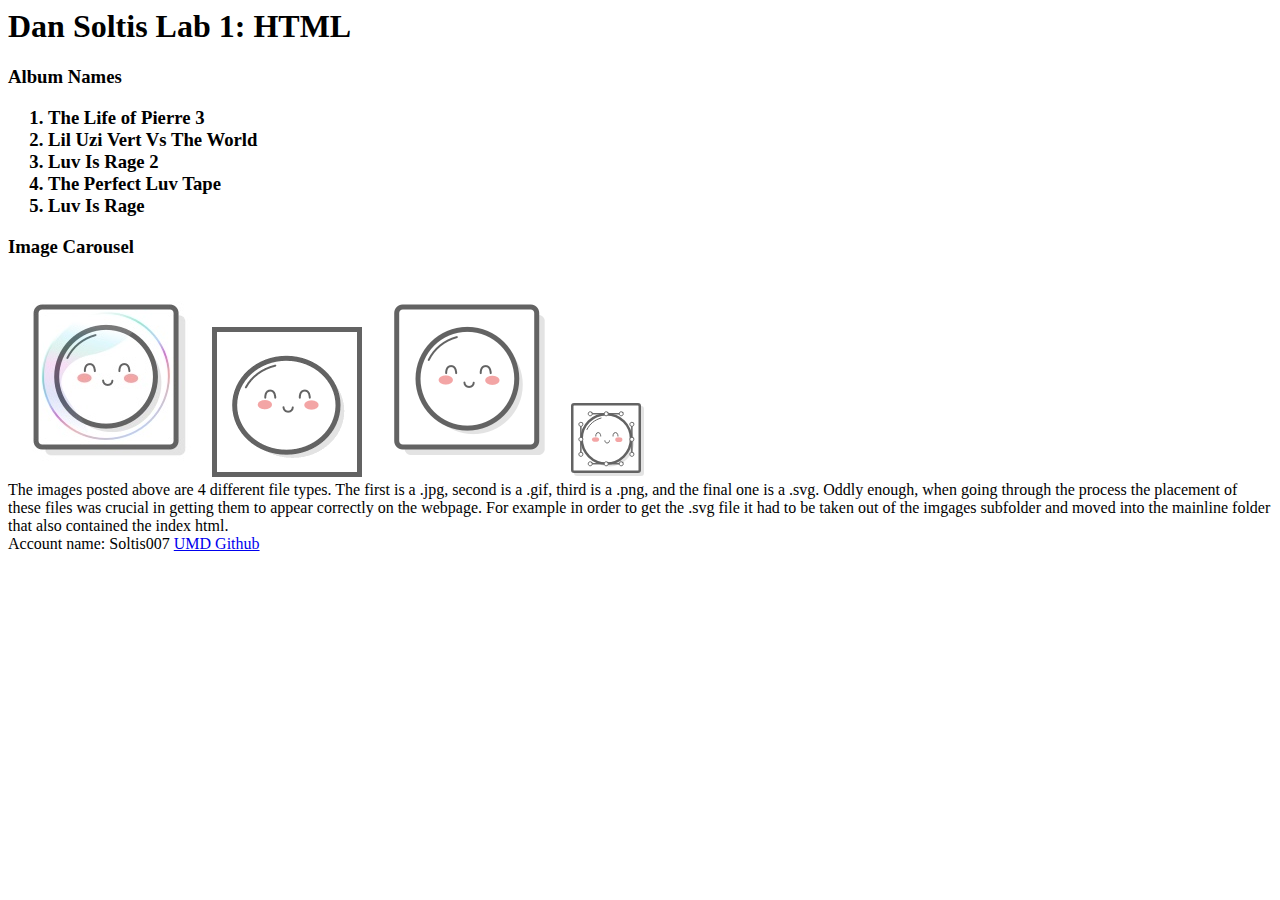
<file: client/lab_1/index.html>
<html lang="en">
<head>
  <meta charset="UTF-8">
  <meta http-equiv="X-UA-Compatible" content="IE=edge">
  <meta name="viewport" content="width=device-width, initial-scale=1.0">
  <title>Dan Soltis Lab </title>
</head>
<body>
  <div>
    <header><h1>Dan Soltis Lab 1: HTML </h1></header>
    <div> 
      <div><h3>Album Names
        <ol>
          <li>The Life of Pierre 3</li>
          <li>Lil Uzi Vert Vs The World</li>
          <li>Luv Is Rage 2</li>
          <li>The Perfect Luv Tape</li>
          <li>Luv Is Rage</li>
        </ol>
      </h3></div>
      <div><h3>Image Carousel</h3></div>
    </div><img src='images/mochi.jpg'/>
          <img src='images/mochi.gif'/>
          <img src='images/mochi.png'/>
          <img src='images/mochi.svg'/><div>
</div><div>The images posted above are 4 different file types. The first is a .jpg, second is a .gif, third is a .png, and the final one is a .svg. 
  Oddly enough, when going through the process the placement of these files was crucial in getting them to appear correctly on the webpage.
  For example in order to get the .svg file it had to be taken out of the imgages subfolder and moved into the mainline folder that also
  contained the index html.
</div>
  <footer>Account name: Soltis007 <a href="http://github.com/Soltis007/INST377-Lab-Work

    " target="_blank" rel="noopener noreferrer">UMD Github</a></footer>
  </div>
</body>
</html>
</file>
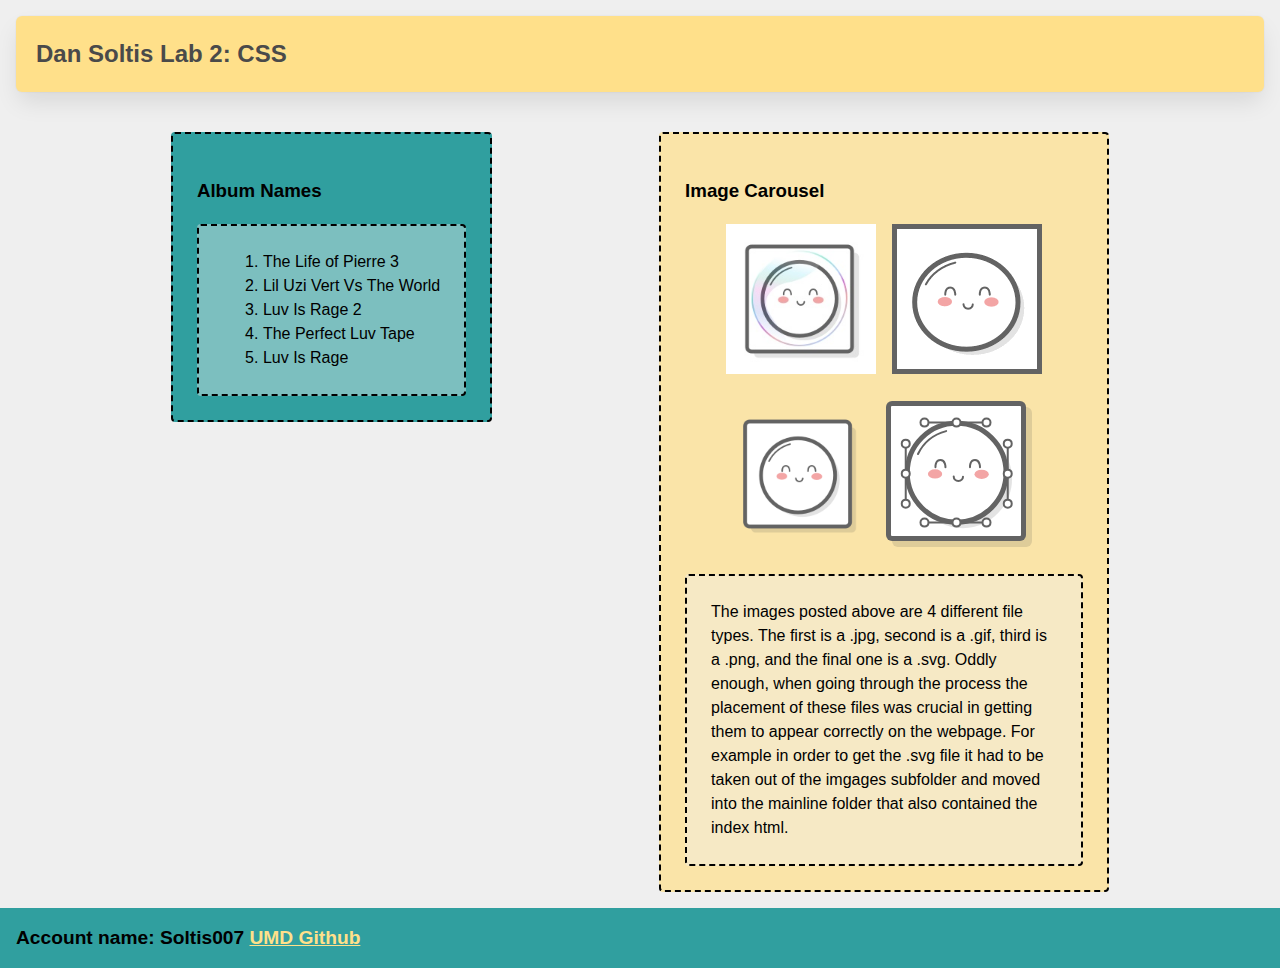
<file: client/lab_2/index.html>
<html lang="en">
<head>
  <meta charset="UTF-8">
  <meta http-equiv="X-UA-Compatible" content="IE=edge">
  <meta name="viewport" content="width=device-width, initial-scale=1.0">
  <title>Dan Soltis Lab </title>
<link rel="stylesheet" href="style.css">
</head>
<body>
    <div class="wrapper">
    <header class="header"><h1>Dan Soltis Lab 2: CSS </h1></header>
            <div class="container">
            <div class="left_section box">
                <h3>Album Names</h3>
                <ol class="box">
               <ol>
                 <li>The Life of Pierre 3</li>
                 <li>Lil Uzi Vert Vs The World</li>
                 <li>Luv Is Rage 2</li>
                 <li>The Perfect Luv Tape</li>
                 <li>Luv Is Rage</li>
               </ol>
            </div>
    <div class="right_section box">
    <div><h3>Image Carousel</h3> 
    <div class="grid">
    <img src='images/mochi.jpg'/>
    <img src='images/mochi.gif'/>
    <img src='images/mochi.png'/>
    <img src='images/mochi.svg'/><div>
    </div>
    </div>
    </div>
            <div class="box">The images posted above are 4 different file types. The first is a .jpg, second is a .gif, third is a .png, and the final one is a .svg. 
  Oddly enough, when going through the process the placement of these files was crucial in getting them to appear correctly on the webpage.
  For example in order to get the .svg file it had to be taken out of the imgages subfolder and moved into the mainline folder that also
  contained the index html.
           </div>
         </div>
        </div> 
        <div class="footer">
        
    <footer>Account name: Soltis007 <a href="http://github.com/Soltis007/INST377-Lab-Work
 " target="_blank" rel="noopener noreferrer">UMD Github</a></footer>
  </div>
</body>
</html>
</file>
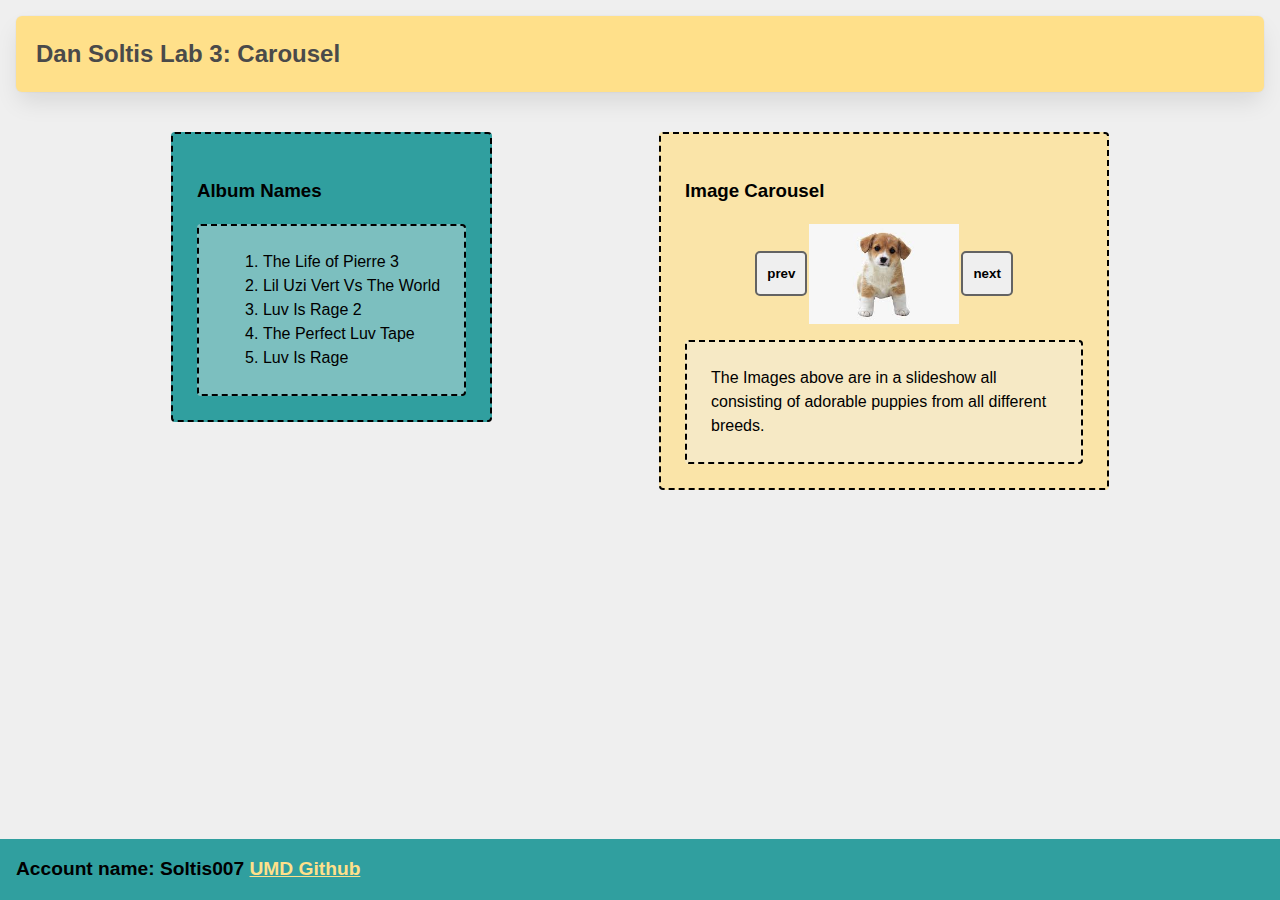
<file: client/lab_3/index.html>
<html lang="en">
<head>
  <meta charset="UTF-8">
  <meta http-equiv="X-UA-Compatible" content="IE=edge">
  <meta name="viewport" content="width=device-width, initial-scale=1.0">
  <title>Dan Soltis Lab </title>
<link rel="stylesheet" href="style.css">
</head>
<body>
    <div class="wrapper">
    <header class="header"><h1>Dan Soltis Lab 3: Carousel </h1></header>
            <div class="container">
            <div class="left_section box">
                <h3>Album Names</h3>
                <ol class="box">
               <ol>
                 <li>The Life of Pierre 3</li>
                 <li>Lil Uzi Vert Vs The World</li>
                 <li>Luv Is Rage 2</li>
                 <li>The Perfect Luv Tape</li>
                 <li>Luv Is Rage</li>
               </ol>
            </div>
    <div class="right_section box">
    <div><h3>Image Carousel</h3> 
    <div class="carousel">
        <button class="prev">prev</button>  
        <div class="slides">
        <div class="carousel_item visible"><img src='images/dog1.png' alt="An image of a cute puppy"/></div>
        <div class="carousel_item hidden"><img src='images/dog2.png' alt="An image of a curious puppy"/></div>
        <div class="carousel_item hidden"><img src='images/dog3.png' alt="An image of a furry puppy"/></div>
        <div class="carousel_item hidden"><img src='images/dog4.png' alt="An image of a chubby puppy"/><div></div>
        </div>
    </div>
    <button class="next">next</button>
    </div>
    </div>
            <div class="box"> The Images above are in a slideshow all consisting of adorable puppies
                              from all different breeds. 
           </div>
         </div>
        </div> 
        <div class="footer">
        
    <footer>Account name: Soltis007 <a href="http://github.com/Soltis007/INST377-Lab-Work
 " target="_blank" rel="noopener noreferrer">UMD Github</a></footer>
  </div>
  <script src="script.js"></script>
 </body>
</html>
</file>
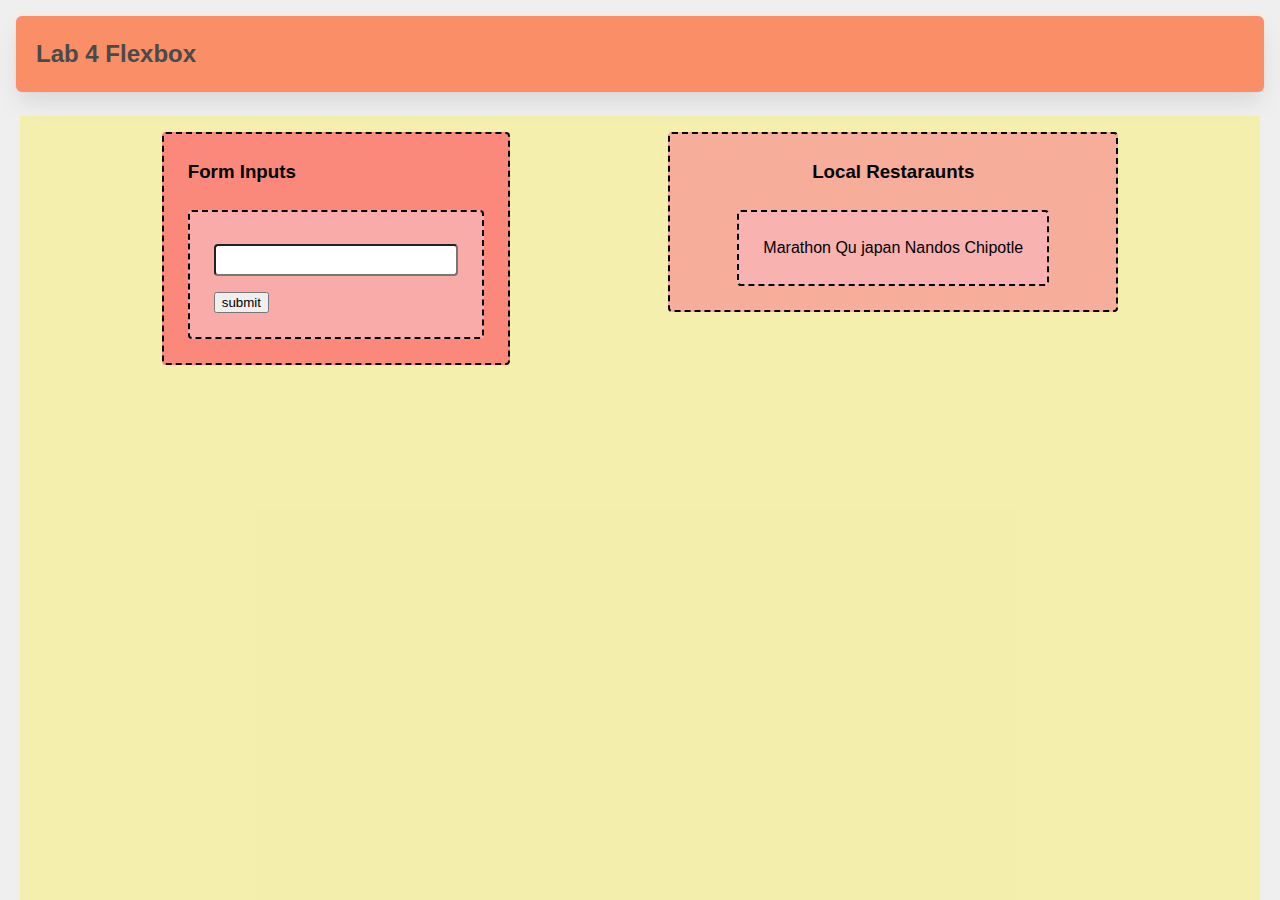
<file: client/lab_4/index.html>
<html lang="en">
  <head>
    <meta charset="UTF-8" />
    <meta http-equiv="X-UA-Compatible" content="IE=edge" />
    <meta name="viewport" content="width=device-width, initial-scale=1.0" />
    <title>Soltis Lab 4</title>
    <link rel="stylesheet" href="style.css" />
  </head>
  <body>
    <div class="wrapper">
      <header class="header">
        <h1>Lab 4 Flexbox</h1>
      </header>
      <div class="container">
        <div class="left_section box">
            <h3>Form Inputs</h3>
          <form action="/api" class="box">
          <label for="resto"></label>
          <input type="text" name="resto" id="resto" />
          <button type="submit">submit</button>         
        </form>
        </div>
        <div class="right_section box">
          <h3>Local Restaraunts</h3>
          <div class="restaurant_list box">Marathon 
                                           Qu japan
                                           Nandos
                                           Chipotle
          </div>
    </div>
    </div>
  </body>
</html>

<!-- Bring in your successful HTML/CSS from the Flexbox lab -->
<!-- Try typing 'doc' at the top of this file and pressing "tab" -->
<!-- if your development environment is set up correctly -->
<!-- the Emmett plugin will set this file up for you -->

<!-- Requirements -->
<!-- Your page will need a form in it with an 'action' to /api and a single text field with an id/name of "resto" -->
<!-- If you open /routes/apiRoutes and go to line 38 you will find the server side answer to your request! -->

<!-- This week doesn't have a script.js file in it, because you're focusing on HTML and CSS -->
</file>
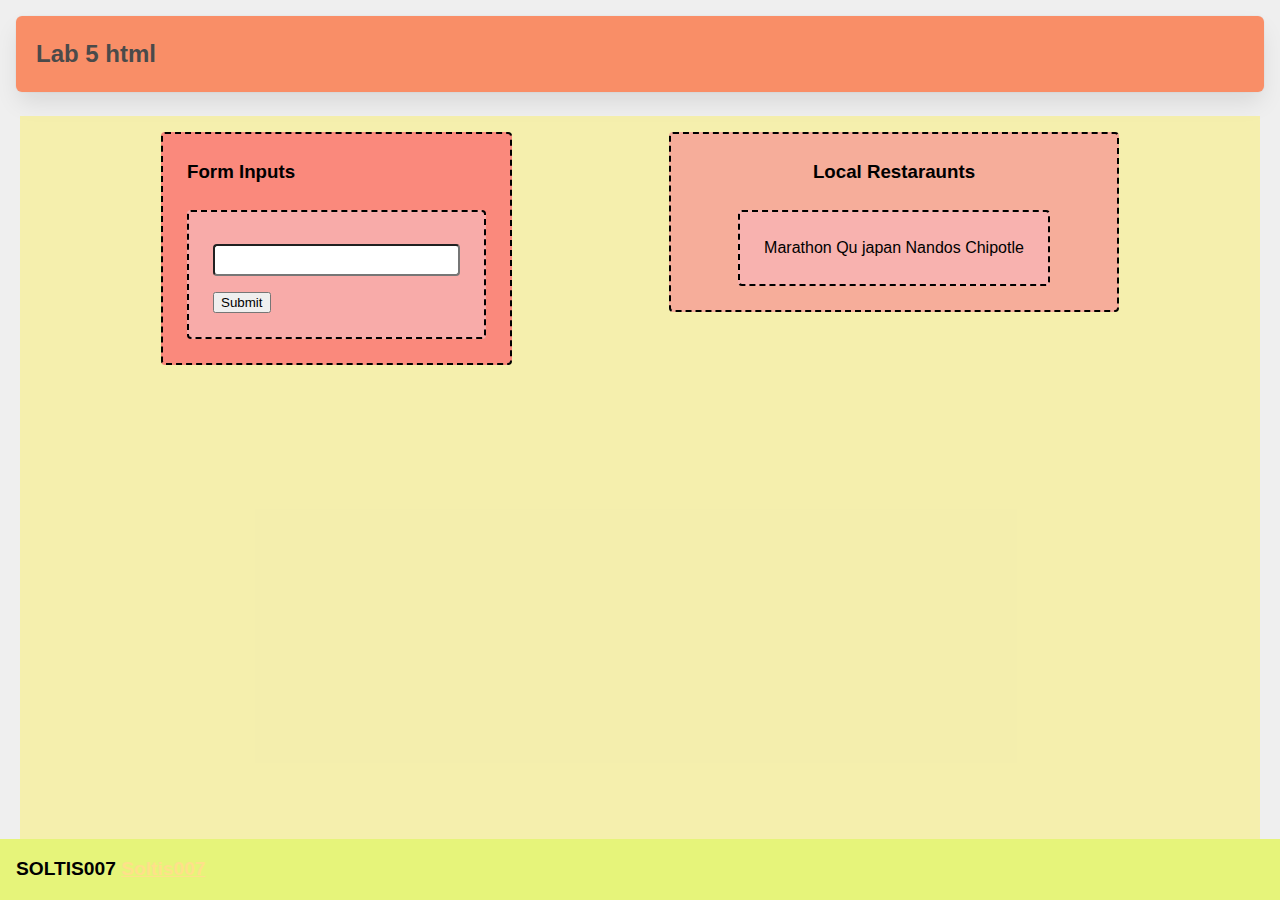
<file: client/lab_5/index.html>
<html lang="en">
  <head>
    <meta charset="UTF-8" />
    <meta http-equiv="X-UA-Compatible" content="IE=edge" />
    <meta name="viewport" content="width=device-width, initial-scale=1.0" />
    <title>Soltis Lab 5</title>
    <link rel="stylesheet" href="style.css" />
  </head>
  <body>
    <div class="wrapper">
      <header class="header">
        <h1>Lab 5 html</h1>
      </header>
      <div class="container">
        <div class="left_section box">
            <h3>Form Inputs</h3>
          <form action="/api" class="box main_form">
          <label for="resto"></label>
          <input type="text" name="resto" id="resto" />
          <button type="submit">Submit</button>         
        </form>
        </div>
        <div class="right_section box">
          <h3>Local Restaraunts</h3>
          <div class="restaurant_list box">Marathon 
                                           Qu japan
                                           Nandos
                                           Chipotle
          </div>
    </div>
    </div>
    <footer class="footer">
        SOLTIS007
        <a href="https://github.com/Soltis007">Soltis007</a>
        </footer>
    <script src="script.js"></script>
  </body>
</html>
<!-- Bring in your successful HTML/CSS from the Flexbox lab -->
<!-- Your page will need a form in it with an 'action' to /api and a single text field with an id/name of "resto" -->
<!-- If you open /routes/apiRoutes and go to line 38 you will find the server side answer to your request! -->

<!-- Temporarily unhook your script.js file from your main index file -->
</file>
<file: client/lab_2/style.css>
* {
  box-sizing: border-box;
}

/* 
  These rules apply to actual HTML elements with no labelling!
  So: they style the tags directly
*/

html {
  background-color: #fff;
  font-size: 16px;
  min-width: 300px;
  overflow-x: hidden;
  overflow-y: scroll;

  /* these are specific to different browsers */
  -moz-osx-font-smoothing: grayscale;
  -webkit-font-smoothing: antialiased;
  text-rendering: optimizeLegibility;
  -webkit-text-size-adjust: 100%;
  -moz-text-size-adjust: 100%;
  text-size-adjust: 100%;
}

body {
  margin: 0;
  padding: 0;

  font-family: ‘Segoe UI’, Candara, ‘Bitstream Vera Sans’, ‘DejaVu Sans’, ‘Bitsream Vera Sans’, ‘Trebuchet MS’, Verdana, ‘Verdana Ref’, sans-serif;
  font-weight: 400;
  line-height: 1.5;
  background-color: rgb(239, 239, 239);
}


a {
  display: inline-block;
  text-decoration: none;
}

h2 {
  margin:0;
  padding:0;
  padding-bottom:1.5rem;
}

form {
  accent-color: hsla(120, 100%, 50%, 0.482);
}

/*
  - These styles use 'class names'
  - You can apply them by using the 'class' attribute on your HTML
  - like this: <div class="wrapper">
  - note that the period vanishes there!
*/


.wrapper {
  min-height: 100vh;
  display: flex;
  flex-direction: column;
  margin: 0;
  flex: 1;
}

.container {
  margin: 0 20px;
  display: flex;
  justify-content: space-evenly;
  align-items: start;
  flex:1;
}

.header {
  padding-top: 1rem;
  padding-left: 1rem;
  padding-right: 1rem;
  padding-bottom: 1.5rem;
}


/*
  This rule implies that the H1 tag lives within another HTML tag
  It "inherits" some rules from the above
  Those rules won't apply to an h1 that's outside a block with the class of 'header'
*/

.header h1 {
  display: block;
  /* this will push other blocks out of the way */

  /* colors */
  background-color: #ffe08a;
  color: #4a4a4a;

  /* shapes */
  border-radius: 6px;
  font-size: 1.5rem;
  padding: 1.25rem;
  margin:0; /* removing the margin on h1 tags means the header pins to the top if we move it around */


  /* box-shadows are fancy */
  box-shadow: 0 0.5em 1em -0.125em rgb(10 10 10 / 10%), 0 0 0 1px rgb(10 10 10 / 2%);
}


/*
  Rules can be combined on a block to apply the 'cascade' in order
  So you can use two classnames in a single class attribute
  like: <div class="box section">

  Rules may combine in unexpected ways - remember that the LAST thing written in this file will have "priority"
  And will be what displays in your client
*/

.box {
  background-color: rgba(239, 239, 239, 0.40);
  border: 2px dashed;
  border-radius: 4px;

  width: fit-content;
  height:fit-content;
  padding: 1.5rem;
  margin: 0 auto;
}

.left_section {
  background-color: rgba(0, 139, 139, 0.8);
  flex: 0 1 auto;
  margin: 1rem;
  padding: 1.5rem;
}

.right_section {
  background-color: rgba(255, 224, 138, 0.7);
  flex: 1 2 auto;
  margin: 1rem;
  align-items: center;
  max-width: 450px;
}

/*
  This block is actually dependent on the "container" block having a flex set on it
  and the "wrapper" block displaying as a flex column with a "vertical height" (vh) of 100.
  That serves to cram the footer to the bottom of the page.
*/

.footer {
  flex-shrink: 0;
  padding: 1rem;
  background-color: rgba(0, 139, 139, 0.8);
  font-size: 1.2rem;
  font-weight: 600;
}

.footer a {
  color: rgba(255, 224, 138, 1);
  text-decoration: underline;
}

/*
  This is an example of a 'pseudoclass'
  In this instance, it says what to do if a mouse hovers over a link
  This is pretty desktop-specific, since there's no hover function on touchscreens
*/
.footer a:hover {
  /* Hue, saturation, luminosity, alpha */
  background-color: hsla(0, 0%, 90%, 0.15);
  /* red, green, blue, alpha */
  color: rgb(246, 169, 93);
  text-decoration: none;
}

.subtitle {
  color: rgba(0, 0, 0, 0.8);
  margin: 0px;
  margin-bottom: 5px;
}


/* Deploy this with images as direct "children" and the images should pop into shape */
.grid {
  display: flex;
  justify-content: space-evenly;
  flex-flow: wrap;
  width: 350px;
  height: 350px;
  margin: 0 auto;
}

.grid img {
  width: 150px;
  height: 150px;
}
</file>
<file: client/lab_3/style.css>
* {
  box-sizing: border-box;
}

/* 
  These rules apply to actual HTML elements with no labelling!
  So: they style the tags directly
*/

html {
  background-color: #fff;
  font-size: 16px;
  min-width: 300px;
  overflow-x: hidden;
  overflow-y: scroll;

  /* these are specific to different browsers */
  -moz-osx-font-smoothing: grayscale;
  -webkit-font-smoothing: antialiased;
  text-rendering: optimizeLegibility;
  -webkit-text-size-adjust: 100%;
  -moz-text-size-adjust: 100%;
  text-size-adjust: 100%;
}

body {
  margin: 0;
  padding: 0;

  font-family: ‘Segoe UI’, Candara, ‘Bitstream Vera Sans’, ‘DejaVu Sans’, ‘Bitsream Vera Sans’, ‘Trebuchet MS’, Verdana, ‘Verdana Ref’, sans-serif;
  font-weight: 400;
  line-height: 1.5;
  background-color: rgb(239, 239, 239);
}


a {
  display: inline-block;
  text-decoration: none;
}

h2 {
  margin:0;
  padding:0;
  padding-bottom:1.5rem;
}

form {
  accent-color: hsla(120, 100%, 50%, 0.482);
}

/*
  - These styles use 'class names'
  - You can apply them by using the 'class' attribute on your HTML
  - like this: <div class="wrapper">
  - note that the period vanishes there!
*/


.wrapper {
  min-height: 100vh;
  display: flex;
  flex-direction: column;
  margin: 0;
  flex: 1;
}

.container {
  margin: 0 20px;
  display: flex;
  justify-content: space-evenly;
  align-items: start;
  flex:1;
}

.header {
  padding-top: 1rem;
  padding-left: 1rem;
  padding-right: 1rem;
  padding-bottom: 1.5rem;
}


/*
  This rule implies that the H1 tag lives within another HTML tag
  It "inherits" some rules from the above
  Those rules won't apply to an h1 that's outside a block with the class of 'header'
*/

.header h1 {
  display: block;
  /* this will push other blocks out of the way */

  /* colors */
  background-color: #ffe08a;
  color: #4a4a4a;

  /* shapes */
  border-radius: 6px;
  font-size: 1.5rem;
  padding: 1.25rem;
  margin:0; /* removing the margin on h1 tags means the header pins to the top if we move */


  /* box-shadows are fancy */
  box-shadow: 0 0.5em 1em -0.125em rgb(10 10 10 / 10%), 0 0 0 1px rgb(10 10 10 / 2%);
}


/*
  Rules can be combined on a block to apply the 'cascade' in order
  So you can use two classnames in a single class attribute
  like: <div class="box section">

  Rules may combine in unexpected ways - remember that the LAST thing written in this file will have "priority"
  And will be what displays in your client
*/

.box {
  background-color: rgba(239, 239, 239, 0.40);
  border: 2px dashed;
  border-radius: 4px;

  width: fit-content;
  height:fit-content;
  padding: 1.5rem;
  margin: 0 auto;
}

.left_section {
  background-color: rgba(0, 139, 139, 0.8);
  flex: 0 1 auto;
  margin: 1rem;
  padding: 1.5rem;
}

.right_section {
  background-color: rgba(255, 224, 138, 0.7);
  flex: 1 2 auto;
  margin: 1rem;
  align-items: center;
  max-width: 450px;
}

/*
  This block is actually dependent on the "container" block having a flex set on it
  and the "wrapper" block displaying as a flex column with a "vertical height" (vh) of 100.
  That serves to cram the footer to the bottom of the page.
*/

.footer {
  flex-shrink: 0;
  padding: 1rem;
  background-color: rgba(0, 139, 139, 0.8);
  font-size: 1.2rem;
  font-weight: 600;
}

.footer a {
  color: rgba(255, 224, 138, 1);
  text-decoration: underline;
}

/*
  This is an example of a 'pseudoclass'
  In this instance, it says what to do if a mouse hovers over a link
  This is pretty desktop-specific, since there's no hover function on touchscreens
*/
.footer a:hover {
  /* Hue, saturation, luminosity, alpha */
  background-color: hsla(0, 0%, 90%, 0.15);
  /* red, green, blue, alpha */
  color: rgb(246, 169, 93);
  text-decoration: none;
}

.subtitle {
  color: rgba(0, 0, 0, 0.8);
  margin: 0px;
  margin-bottom: 5px;
}


/* Deploy this with images as direct "children" and the images should pop into shape */
.grid {
  display: flex;
  justify-content: space-evenly;
  flex-flow: wrap;
  width: 350px;
  height: 350px;
  margin: 0 auto;
}

.grid img {
  width: 150px;
  height: 150px;
}


/* Carousel */
div.carousel {
  max-width: fit-content;
  overflow: hidden;
  text-align: center;
  display: flex;
  flex-direction: row;
  align-items: center;
  justify-content: space-between;
  margin: 0 auto;
  margin-bottom: 1rem;
}

.carousel .slides {
  display: flex;
  overflow-x: auto;
  scroll-snap-type: x mandatory;
  scroll-behavior: smooth;
  -webkit-overflow-scrolling: touch;
}

/* .carousel_item, */
.hidden {
  display: none;
}

.visible {
  display: block;
}

.carousel_item img {
  /* 
    Setting width, rather than max-width or min-width,
    means annoying pop-ins won't happen
    but it also means you need to format your images to be compatible
    or they will stretch weird

    - try a tall one and see what happens
    - change the height on a fixed image size and see what happens
    - now make sure that images are _always_ square
    - ... there's a reason crop tools are popular in image editors
   */
  width: 150px; 
}

.prev,
.next {
  border: none;
  margin: 2px;
  text-align: center;
  border-radius: 5px;
  font-weight: bold;
  height: 45px;
  padding: 10px;
  line-height: 0; /* This centers a button's text! */
  border: 2px solid rgb(99,99,99); /* shorthand for how to do a border */
}

.prev:focus,
.next:focus {
  margin: 0;
  /* Pick a good border colour and check out how it works with your buttons */
}

.prev:hover,
.next:hover {
  /* Pick a good background colour for your hover pseudoclass */
}
</file>
<file: client/lab_4/style.css>
/*
Form Styles
*/
* {
  box-sizing: border-box;
}

/* 
  These rules apply to actual HTML elements with no labelling!
  So: they style the tags directly
*/

html {
  background-color: #fff;
  font-size: 16px;
  min-width: 300px;
  overflow-x: hidden;
  overflow-y: scroll;

  /* these are specific to different browsers */
  -moz-osx-font-smoothing: grayscale;
  -webkit-font-smoothing: antialiased;
  text-rendering: optimizeLegibility;
  -webkit-text-size-adjust: 100%;
  -moz-text-size-adjust: 100%;
  text-size-adjust: 100%;
}

body {
  margin: 0;
  padding: 0;

  font-family: ‘Segoe UI’, Candara, ‘Bitstream Vera Sans’, ‘DejaVu Sans’, ‘Bitsream Vera Sans’, ‘Trebuchet MS’, Verdana, ‘Verdana Ref’, sans-serif;
  font-weight: 400;
  line-height: 1.5;
  background-color: rgb(239, 239, 239);
}


a {
  display: inline-block;
  text-decoration: none;
}

h2, h3 {
  margin:0;
  padding:0;
  padding-bottom:1.5rem;
}

form {
  accent-color: hsla(120, 100%, 50%, 0.482);
}

/*
  - These styles use 'class names'
  - You can apply them by using the 'class' attribute on your HTML
  - like this: <div class="wrapper">
  - note that the period vanishes there!
*/


.wrapper {
  min-height: 100vh;
  display: flex;
  flex-direction: column;
  margin: 0;
  flex: 1;
}

.container {
  background-color: rgba(247, 238, 137, 0.65);
  margin: 0 20px;
  display: flex;
  justify-content: space-evenly;
  align-items: start;
  flex:1;
}

.header {
  padding-top: 1rem;
  padding-left: 1rem;
  padding-right: 1rem;
  padding-bottom: 1.5rem;
}


/*
  This rule implies that the H1 tag lives within another HTML tag
  It "inherits" some rules from the above
  Those rules won't apply to an h1 that's outside a block with the class of 'header'
*/

.header h1 {
  display: block;
  /* this will push other blocks out of the way */

  /* colors */
  background-color: #f98e67;
  color: #4a4a4a;

  /* shapes */
  border-radius: 6px;
  font-size: 1.5rem;
  padding: 1.25rem;
  margin:0; /* removing the margin on h1 tags means the header pins to the top if we move */


  /* box-shadows are fancy */
  box-shadow: 0 0.5em 1em -0.125em rgb(10 10 10 / 10%), 0 0 0 1px rgb(10 10 10 / 2%);
}


/*
  Rules can be combined on a block to apply the 'cascade' in order
  So you can use two classnames in a single class attribute
  like: <div class="box section">

  Rules may combine in unexpected ways - remember that the LAST thing written in this file will have "priority"
  And will be what displays in your client
*/

.box {
  background-color: rgba(248, 179, 179, 0.808);
  border: 2px dashed;
  border-radius: 4px;

  width: fit-content;
  height:fit-content;
  padding: 1.5rem;
  margin: 0 auto;
}

.left_section {
  background-color: rgba(251, 111, 111, 0.8);
  flex: 0 1 auto;
  margin: 1rem;
  padding: 1.5rem;
}

.right_section {
  background-color: rgba(247, 146, 146, 0.7);
    flex: 1 2 auto;
    margin: 1rem;
    align-items: center;
    max-width: 450px;
    display: flex;
    flex-flow: column;
}

/*
  This block is actually dependent on the "container" block having a flex set on it
  and the "wrapper" block displaying as a flex column with a "vertical height" (vh) of 100.
  That serves to cram the footer to the bottom of the page.
*/

.footer {
  flex-shrink: 0;
  padding: 1rem;
  background-color: rgba(227, 245, 92, 0.8);
  font-size: 1.2rem;
  font-weight: 600;
}

.footer a {
  color: rgba(255, 224, 138, 1);
  text-decoration: underline;
}

/*
  This is an example of a 'pseudoclass'
  In this instance, it says what to do if a mouse hovers over a link
  This is pretty desktop-specific, since there's no hover function on touchscreens
*/
.footer a:hover {
  /* Hue, saturation, luminosity, alpha */
  background-color: hsla(0, 0%, 90%, 0.15);
  /* red, green, blue, alpha */
  color: rgb(246, 169, 93);
  text-decoration: none;
}

.subtitle {
  color: rgba(0, 0, 0, 0.8);
  margin: 0px;
  margin-bottom: 5px;
}


/* Deploy this with images as direct "children" and the images should pop into shape */
.grid {
  display: flex;
  justify-content: space-evenly;
  flex-flow: wrap;
  width: 350px;
  height: 350px;
  margin: 0 auto;
}

.grid img {
  width: 150px;
  height: 150px;
}


/* Carousel */
div.carousel {
  max-width: fit-content;
  overflow: hidden;
  text-align: center;
  display: flex;
  flex-direction: row;
  align-items: center;
  justify-content: space-between;
  margin: 0 auto;
  margin-bottom: 1rem;
}

.carousel .slides {
  display: flex;
  overflow-x: auto;
  scroll-snap-type: x mandatory;
  scroll-behavior: smooth;
  -webkit-overflow-scrolling: touch;
}

/* .carousel_item, */
.hidden {
  display: none;
}

.visible {
  display: block;
}

.carousel_item img {
  /* 
    Setting width, rather than max-width or min-width,
    means annoying pop-ins won't happen
    but it also means you need to format your images to be compatible
    or they will stretch weird

    - try a tall one and see what happens
    - change the height on a fixed image size and see what happens
    - now make sure that images are _always_ square
    - ... there's a reason crop tools are popular in image editors
   */
  width: 150px; 
}

.prev,
.next {
  border: none;
  margin: 2px;
  text-align: center;
  border-radius: 5px;
  font-weight: bold;
  height: 45px;
  padding: 10px;
  line-height: 0; /* This centers a button's text! */
  border: 2px solid rgb(99,99,99); /* shorthand for how to do a border */
}

.prev:focus,
.next:focus {
  margin: 0;
  /* Pick a good border colour and check out how it works with your buttons */
}

.prev:hover,
.next:hover {
  /* Pick a good background colour for your hover pseudoclass */
}


form input {
    /* This is a hack to make sure our boxes line up with one another nicely */
    width: 100%;
    width: -moz-available;          /* WebKit-based browsers will ignore this. */
    width: -webkit-fill-available;  /* Mozilla-based browsers will ignore this. */
    width: fill-available;

    /* here we are setting white space correctly */
    margin-bottom: 1rem;
    height: 2rem;
    border-radius: 4px;
  }

  form label {
    width: 100%;
    width: -moz-available;          /* WebKit-based browsers will ignore this. */
    width: -webkit-fill-available;  /* Mozilla-based browsers will ignore this. */
    width: fill-available;
    align-items: flex-start;

    display: block; /* this turns the label text into a box we can set margins on */
    margin-bottom: 0.5rem;
  }

/* How To Write A Media Query For Small Screens */

@media only screen and (max-width: 736px){
    /* Rules in here will only apply when a screen is the correct size */
    /* check it out by using your developer tools to shrink your screen-size */
    .container {
      background-color: rgba(247, 238, 137, 0.65);
      flex-direction: column;
      justify-content: center;
      align-items: center;
   
    }

}
</file>
<file: client/lab_5/style.css>
/* CSS instructions for Lab 5 */
/* Bring in your successful CSS from week 4 */
/* In your #map rule, set map to display:none; to temporarily hide your map box */
/*
Form Styles
*/
* {
    box-sizing: border-box;
  }
  
  /* 
    These rules apply to actual HTML elements with no labelling!
    So: they style the tags directly
  */
  
  html {
    background-color: #fff;
    font-size: 16px;
    min-width: 300px;
    overflow-x: hidden;
    overflow-y: scroll;
  
    /* these are specific to different browsers */
    -moz-osx-font-smoothing: grayscale;
    -webkit-font-smoothing: antialiased;
    text-rendering: optimizeLegibility;
    -webkit-text-size-adjust: 100%;
    -moz-text-size-adjust: 100%;
    text-size-adjust: 100%;
  }
  
  body {
    margin: 0;
    padding: 0;
  
    font-family: ‘Segoe UI’, Candara, ‘Bitstream Vera Sans’, ‘DejaVu Sans’, ‘Bitsream Vera Sans’, ‘Trebuchet MS’, Verdana, ‘Verdana Ref’, sans-serif;
    font-weight: 400;
    line-height: 1.5;
    background-color: rgb(239, 239, 239);
  }
  
  
  a {
    display: inline-block;
    text-decoration: none;
  }
  
  h2, h3 {
    margin:0;
    padding:0;
    padding-bottom:1.5rem;
  }
  
  form {
    accent-color: hsla(120, 100%, 50%, 0.482);
  }
  
  /*
    - These styles use 'class names'
    - You can apply them by using the 'class' attribute on your HTML
    - like this: <div class="wrapper">
    - note that the period vanishes there!
  */
  
  
  .wrapper {
    min-height: 100vh;
    display: flex;
    flex-direction: column;
    margin: 0;
    flex: 1;
  }
  
  .container {
    background-color: rgba(247, 238, 137, 0.65);
    margin: 0 20px;
    display: flex;
    justify-content: space-evenly;
    align-items: start;
    flex:1;
  }
  
  .header {
    padding-top: 1rem;
    padding-left: 1rem;
    padding-right: 1rem;
    padding-bottom: 1.5rem;
  }
  
  
  /*
    This rule implies that the H1 tag lives within another HTML tag
    It "inherits" some rules from the above
    Those rules won't apply to an h1 that's outside a block with the class of 'header'
  */
  
  .header h1 {
    display: block;
    /* this will push other blocks out of the way */
  
    /* colors */
    background-color: #f98e67;
    color: #4a4a4a;
  
    /* shapes */
    border-radius: 6px;
    font-size: 1.5rem;
    padding: 1.25rem;
    margin:0; /* removing the margin on h1 tags means the header pins to the top if we move */
  
  
    /* box-shadows are fancy */
    box-shadow: 0 0.5em 1em -0.125em rgb(10 10 10 / 10%), 0 0 0 1px rgb(10 10 10 / 2%);
  }
  
  
  /*
    Rules can be combined on a block to apply the 'cascade' in order
    So you can use two classnames in a single class attribute
    like: <div class="box section">
  
    Rules may combine in unexpected ways - remember that the LAST thing written in this file will have "priority"
    And will be what displays in your client
  */
  
  .box {
    background-color: rgba(248, 179, 179, 0.808);
    border: 2px dashed;
    border-radius: 4px;
  
    width: fit-content;
    height:fit-content;
    padding: 1.5rem;
    margin: 0 auto;
  }
  
  .left_section {
    background-color: rgba(251, 111, 111, 0.8);
    flex: 0 1 auto;
    margin: 1rem;
    padding: 1.5rem;
  }
  
  .right_section {
    background-color: rgba(247, 146, 146, 0.7);
      flex: 1 2 auto;
      margin: 1rem;
      align-items: center;
      max-width: 450px;
      display: flex;
      flex-flow: column;
  }
  
  /*
    This block is actually dependent on the "container" block having a flex set on it
    and the "wrapper" block displaying as a flex column with a "vertical height" (vh) of 100.
    That serves to cram the footer to the bottom of the page.
  */
  
  .footer {
    flex-shrink: 0;
    padding: 1rem;
    background-color: rgba(227, 245, 92, 0.8);
    font-size: 1.2rem;
    font-weight: 600;
  }
  
  .footer a {
    color: rgba(255, 224, 138, 1);
    text-decoration: underline;
  }
  
  /*
    This is an example of a 'pseudoclass'
    In this instance, it says what to do if a mouse hovers over a link
    This is pretty desktop-specific, since there's no hover function on touchscreens
  */
  .footer a:hover {
    /* Hue, saturation, luminosity, alpha */
    background-color: hsla(0, 0%, 90%, 0.15);
    /* red, green, blue, alpha */
    color: rgb(246, 169, 93);
    text-decoration: none;
  }
  
  .subtitle {
    color: rgba(0, 0, 0, 0.8);
    margin: 0px;
    margin-bottom: 5px;
  }
  
  
  /* Deploy this with images as direct "children" and the images should pop into shape */
  .grid {
    display: flex;
    justify-content: space-evenly;
    flex-flow: wrap;
    width: 350px;
    height: 350px;
    margin: 0 auto;
  }
  
  .grid img {
    width: 150px;
    height: 150px;
  }
  
  
  /* Carousel */
  div.carousel {
    max-width: fit-content;
    overflow: hidden;
    text-align: center;
    display: flex;
    flex-direction: row;
    align-items: center;
    justify-content: space-between;
    margin: 0 auto;
    margin-bottom: 1rem;
  }
  
  .carousel .slides {
    display: flex;
    overflow-x: auto;
    scroll-snap-type: x mandatory;
    scroll-behavior: smooth;
    -webkit-overflow-scrolling: touch;
  }
  
  /* .carousel_item, */
  .hidden {
    display: none;
  }
  
  .visible {
    display: block;
  }
  
  .carousel_item img {
    /* 
      Setting width, rather than max-width or min-width,
      means annoying pop-ins won't happen
      but it also means you need to format your images to be compatible
      or they will stretch weird
  
      - try a tall one and see what happens
      - change the height on a fixed image size and see what happens
      - now make sure that images are _always_ square
      - ... there's a reason crop tools are popular in image editors
     */
    width: 150px; 
  }
  
  .prev,
  .next {
    border: none;
    margin: 2px;
    text-align: center;
    border-radius: 5px;
    font-weight: bold;
    height: 45px;
    padding: 10px;
    line-height: 0; /* This centers a button's text! */
    border: 2px solid rgb(99,99,99); /* shorthand for how to do a border */
  }
  
  .prev:focus,
  .next:focus {
    margin: 0;
    /* Pick a good border colour and check out how it works with your buttons */
  }
  
  .prev:hover,
  .next:hover {
    /* Pick a good background colour for your hover pseudoclass */
  }
  
  
  form input {
      /* This is a hack to make sure our boxes line up with one another nicely */
      width: 100%;
      width: -moz-available;          /* WebKit-based browsers will ignore this. */
      width: -webkit-fill-available;  /* Mozilla-based browsers will ignore this. */
      width: fill-available;
  
      /* here we are setting white space correctly */
      margin-bottom: 1rem;
      height: 2rem;
      border-radius: 4px;
    }
  
    form label {
      width: 100%;
      width: -moz-available;          /* WebKit-based browsers will ignore this. */
      width: -webkit-fill-available;  /* Mozilla-based browsers will ignore this. */
      width: fill-available;
      align-items: flex-start;
  
      display: block; /* this turns the label text into a box we can set margins on */
      margin-bottom: 0.5rem;
    }
  
  /* How To Write A Media Query For Small Screens */
  
  @media only screen and (max-width: 736px){
      /* Rules in here will only apply when a screen is the correct size */
      /* check it out by using your developer tools to shrink your screen-size */
      .container {
        background-color: rgba(247, 238, 137, 0.65);
        flex-direction: column;
        justify-content: center;
        align-items: center;
     
      }
  
  }
</file>
